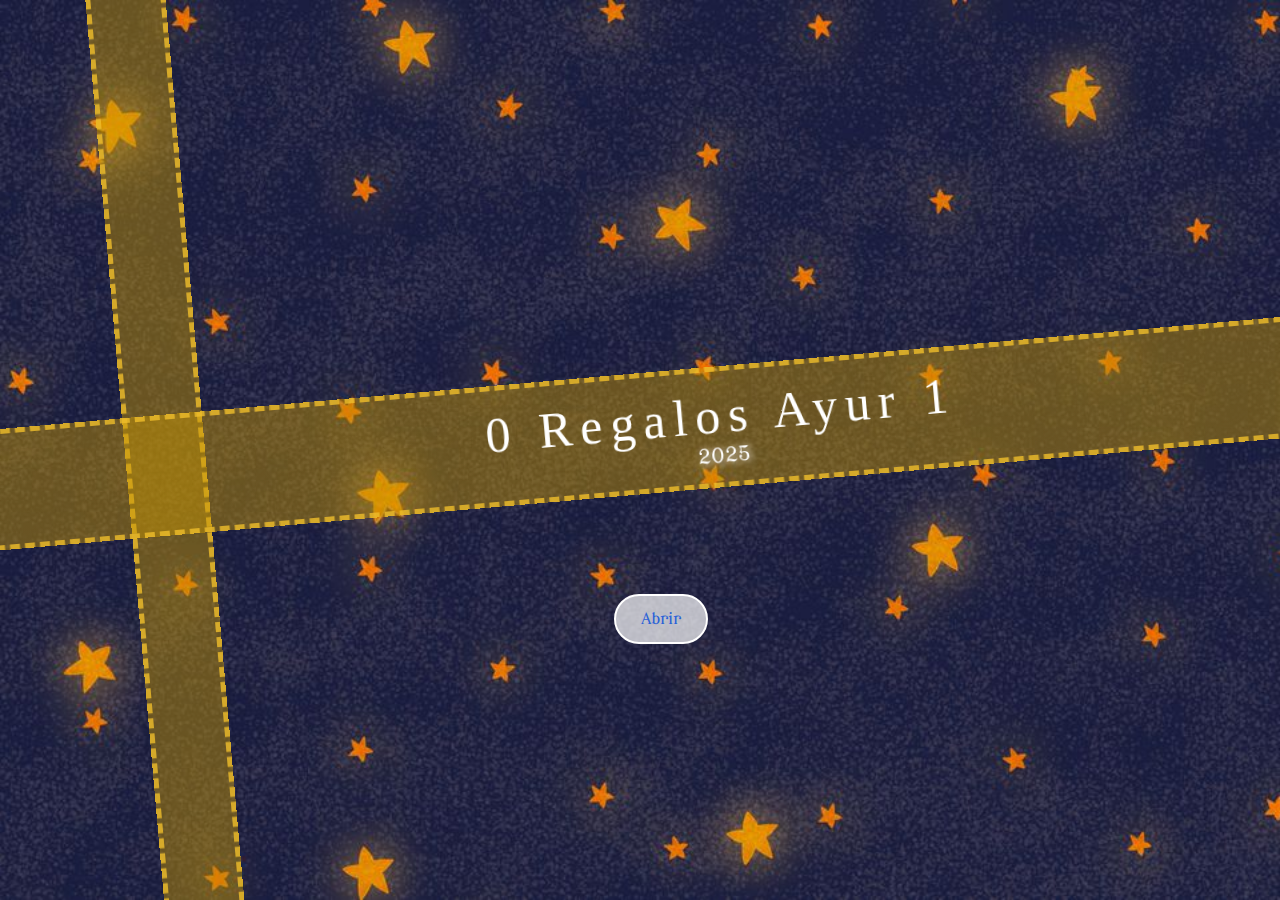
<file: index.html>
<!DOCTYPE html>
<html lang="es">

<head>
    <meta charset="UTF-8">
    <meta name="viewport" content="width=device-width, initial-scale=1.0">
    <title>Regalos Ayur 2025</title>
    <link rel="stylesheet" href="style.css">
</head>

<body>
    <div class="div2"></div>
    <div class="div1">
        <h2>0 Regalos Ayur 1</h2>
        <h3>2025</h3>
    </div>

    <a href="main.html" target="_blank">Abrir</a>

</body>

</html>
</file>
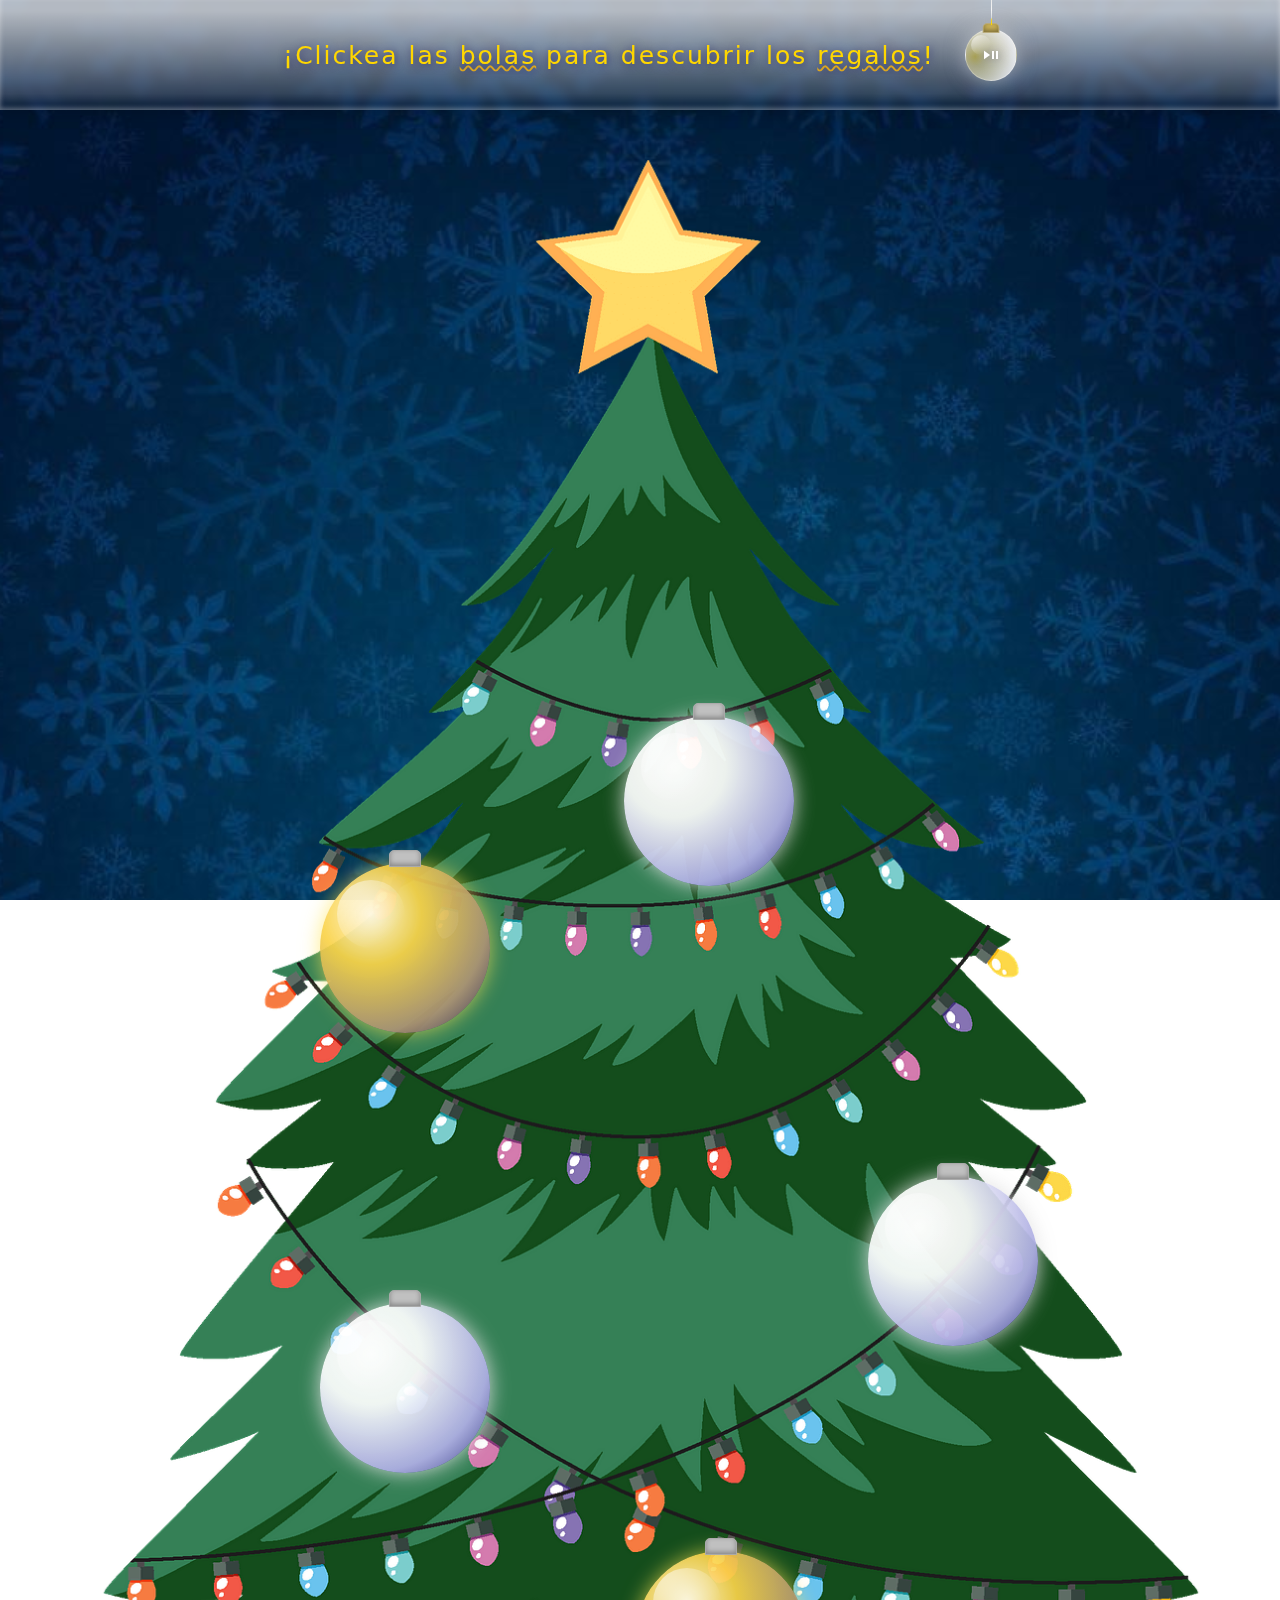
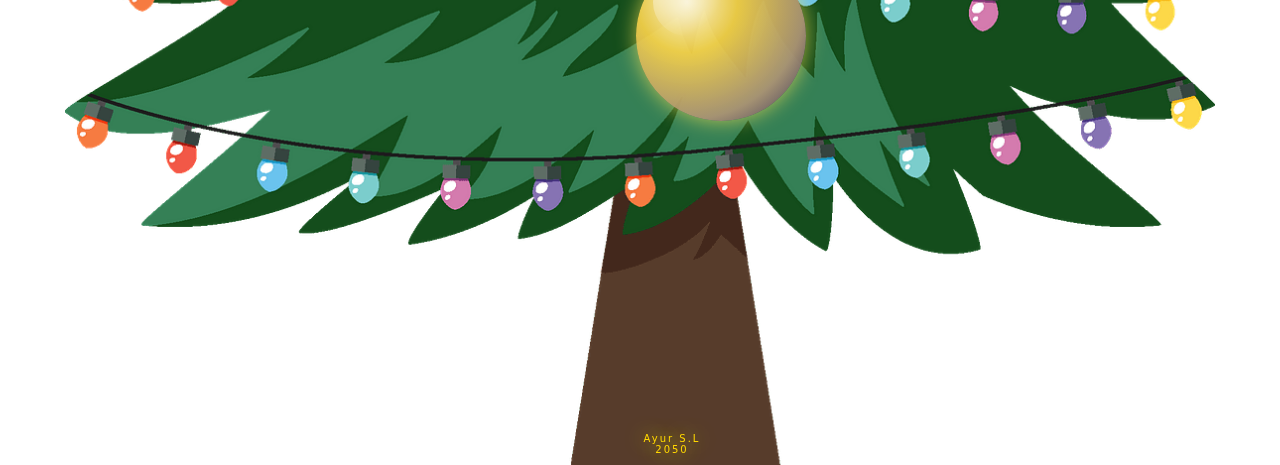
<file: main.html>
<!DOCTYPE html>
<html lang="en">

<head>
    <meta charset="UTF-8">
    <meta name="viewport" content="width=device-width, initial-scale=1.0">
    <title>Deseos</title>
    <link rel="stylesheet"
        href="https://fonts.googleapis.com/css2?family=Material+Symbols+Outlined:opsz,wght,FILL,GRAD@20..48,100..700,0..1,-50..200&icon_names=play_pause" />
    <link rel="stylesheet" href="main_style.css">
</head>

<body>
    <header>
        <p>¡Clickea las <span class="span1">bolas</span> para <span class="span2">descubrir</span> los <span
                class="span1">regalos</span>!</p>
        <button class="play-pause" id="btnMusic">
            <div class="ball" id="musicBall">
                <span class="material-symbols-outlined">play_pause</span>
                <div class="thread"></div>
                <div class="hook"></div>
                <div class="inner-shine"></div>
            </div>
        </button>
    </header>

    <div class="content">
        <img src="res/tree.png" alt="arbol" class="tree">
        <!-- BOLA 0 -->
        <div class="ball musicBall" id="ball0">
            <input type="checkbox" id="toggle-ball0" class="toggle-checkbox">

            <label for="toggle-ball0" class="click-area"></label>
            <div class="hook"></div>
            <div class="inner-shine"></div>
            <div class="message">Aprender a conducir</div>
        </div>
        <!------------------------------------------------------------ BOLA 1 -->
        <div class="ball" id="ball1">
            <input type="checkbox" id="toggle-ball1" class="toggle-checkbox">

            <label for="toggle-ball1" class="click-area"></label>

            <div class="hook"></div>
            <div class="inner-shine"></div>
            <div class="message">Familia feliz etc</div>
        </div>
        <!------------------------------------------------------------ BOLA 2 -->
        <div class="ball" id="ball2">
            <input type="checkbox" id="toggle-ball2" class="toggle-checkbox">

            <label for="toggle-ball2" class="click-area"></label>

            <div class="hook"></div>
            <div class="inner-shine"></div>
            <div class="message">Gatos fuertes y sanos</div>
        </div>
        <!------------------------------------------------------------ BOLA 3 -->
        <div class="ball" id="ball3">
            <input type="checkbox" id="toggle-ball3" class="toggle-checkbox">

            <label for="toggle-ball3" class="click-area"></label>

            <div class="hook"></div>
            <div class="inner-shine"></div>
            <div class="message">Que me toque la lotería (ya va tocando)</div>
        </div>
        <!------------------------------------------------------------ BOLA 4 -->
        <div class="ball" id="ball4">
            <input type="checkbox" id="toggle-ball4" class="toggle-checkbox">

            <label for="toggle-ball4" class="click-area"></label>

            <div class="hook"></div>
            <div class="inner-shine"></div>
            <div class="message">Nada más. Muchas gracias jojojo!</div>
        </div>
        <p class="autor">Ayur S.L 2050</p>
    </div>
    <audio src="res/cancion_main.mp3" id="song"></audio>
    <script src="scripts/script_main.js"></script>
</body>

</html>
</file>
<file: style.css>
@font-face {
    font-family: 'Modern Antiqua';
    src: url(fonts/Modern_Antiqua/ModernAntiqua-Regular.ttf);
    font-weight: normal;
    font-style: normal;
}

* {
    margin: 0;
    padding: 0;
    font-family: 'Modern Antiqua', serif;
    box-sizing: border-box;
}

body {
    background: url(res/background.jpg);
    background-repeat: no-repeat;
    background-position: top;
    background-size: cover;
    background-attachment: fixed;
}

body.opening{
    animation: zoom 3s 2s ease-out forwards;
}

@keyframes zoom {
    0%{
        background-size: 100%;
    }



    100%{
        background-size: 200%;
    }
}

.div1 {
    z-index: 2;
    position: fixed;
    top: 50%;
    right: -400px;
    width: 150%;
    padding: 15px 0;
    background: rgba(200, 150, 0, .45);
    display: block;
    justify-content: center;
    align-items: center;
    border: 5px dashed rgba(239, 190, 43, 0.8);
    transform: rotate(-5deg);
    transform-origin: top left;
    transition: transform 0.5s ease-out, opacity 0.5s ease-out;

    /* Shimmer effect */
    background: linear-gradient(130deg,
            rgba(200, 150, 0, 0.45) 45%,
            rgba(255, 224, 133, 0.45) 50%,
            rgba(200, 150, 0, 0.45) 55%);
    background-size: 200% 100%;
    animation: shimmer 10s infinite linear;
}

body.opening .div1 {
    animation: ribbonSlideOut 1.5s 1S ease-out forwards;
}

@keyframes ribbonSlideOut {
    0% {
        transform: rotate(-5deg) translateX(0);
        opacity: 1;
    }
    100% {
        transform: rotate(-5deg) translateX(-150%);
        opacity: 0;
    }
}

.div2 {
    z-index: 2;
    position: fixed;
    top: 50px;
    right: 150px;
    width: 150%;
    padding: 35px 100px;
    background: rgba(200, 150, 0, .45);
    display: flex;
    border: 5px dashed rgba(239, 190, 43, 0.8);
    transform: rotate(85deg);
    transform-origin: top center;
    transition: transform 0.5s ease-out, opacity 0.5s ease-out;
}

body.opening .div2 {
    animation: ribbonSlideOut2 2s ease-out forwards;
}

@keyframes ribbonSlideOut2 {

    /* El error estaba en que transladaba el eje Y en vez del X */
    0% {
        transform: rotate(85deg) translateX(0);
        opacity: 1;
    }
    100% {
        transform: rotate(85deg) translateX(-150%);
        opacity: 0;
    }
}

/* Shimmer del header */
@keyframes shimmer {
    0% {
        background-position: 200% 0;
    }

    100% {
        background-position: -200% 0;
    }
}

h2 {
    font-family: 'Merry Christmas Flake';
    text-align: center;
    color: white;
    background: transparent;
    font-size: 50px;
    letter-spacing: 8px;
    font-weight: 50;
}

h3 {
    text-align: center;
    color: white;
    background: transparent;
    font-size: 20px;
    font-weight: 200;
    text-shadow: 2px 1px 7px white;
}

a {
    background: rgba(255, 255, 255, .70);
    position: absolute;
    left: 48%;
    top: 66%;
    padding: 14px 25px;
    border-radius: 50px;
    text-align: center;
    text-decoration: none;
    display: inline-block;
    border: 2px solid white;
    transition: 450ms ease-in-out;
    animation: palpito 4s ease-in-out infinite;
}

body.opening a {
    animation: buttonDisappear 1s ease-out forwards;
}

@keyframes buttonDisappear {
    0% {
        opacity: 1;
        transform: scale(1);
    }
    50% {
        transform: scale(1.2);
    }
    100% {
        opacity: 0;
        transform: scale(0);
    }
}

a:link,
a:visited {
    color: rgb(43, 98, 215);
}

a:hover,
a:active {
    font-weight: bold;
    background-color: white;
}

@keyframes palpito {

    0%,
    100% {
        transform: scale(1);
        box-shadow: 1px 1px 20px white;
    }

    25%,
    75% {
        transform: scale(0.95);
        box-shadow: 1px 1px 45px white;
    }

    50% {
        transform: scale(1.05);
        box-shadow: 1px 1px 30px white;
    }
}
</file>
<file: main_style.css>
/* @keyframes contentReveal {
    0% {
        opacity: 0;
        transform: translateY(50px) scale(0.9);
    }
    100% {
        opacity: 1;
        transform: translateY(0) scale(1);
    }
} */

body {
    margin: 0;
    padding: 0;
    font-family: 'Modern antiqua', sans;
    background: url('res/main_background.jpg') no-repeat center center fixed;
    background-size: cover;
    /* animation: contentReveal 1s ease-out 0.8s backwards; */
}

.autor {
    font-size: 10px;
    position: absolute;
    bottom: 0;
    left: 52.5%;
    width: 60px;
    transform: translateX(-50%);
    text-shadow: 0 0 20px gold;
    text-align: center;
    writing-mode: horizontal-tb;
}

header {
    height: 90px;
    box-sizing: content-box;
    padding: 10px 30px;
    background: linear-gradient(to bottom, rgba(255, 255, 255, 0.7) 10%, rgba(255, 255, 255, 0.2) 85%, transparent);
    box-shadow: 0 4px 15px rgba(0, 0, 0, 0.2), inset 0 -2px 5px rgba(255, 255, 255, 0.4);
    backdrop-filter: blur(5px);
    -webkit-backdrop-filter: blur(5px);
    display: flex;
    justify-content: center;
    align-items: center;
}

p {
    color: gold;
    font-size: 25px;
    text-shadow: 1px 1px 8px rgb(50, 50, 112);
    letter-spacing: 2px;
}

.span1 {
    text-decoration: underline wavy goldenrod 1.5px;
}

.span2 {
    animation: switchColor 5s infinite ease-in-out;
}

.play-pause {
    margin-left: 50px;
    background: transparent;
    border: none;
    display: flex;
    align-items: center;
    justify-content: center;
    color: white;
    text-shadow: 1px 1px 8px rgba(50, 50, 112, .5);
}

#musicBall {
    width: 50px;
    height: 50px;
    display: flex;
    align-items: center;
    justify-content: center;
    background: radial-gradient(circle at 18% 53%, rgba(255, 215, 0, 0.4), rgba(255, 237, 138, 0.45) 20%, rgba(255, 255, 255, 0.8) 80%, rgba(255, 250, 225, 1));
    border-radius: 50%;
    position: absolute;
    border: 1px solid #ffffff44;
    cursor: pointer;
    box-shadow: 0 0 20px rgba(225, 225, 225, 0.5);
    transition: transform 0.3s ease, box-shadow 0.3s ease;
}

#musicBall .hook {
    width: 15px;
    height: 7.5px;
    background-color: rgb(204, 179, 89);
    border-radius: 5px 5px 0 0;
    position: absolute;
    top: -7px;
    left: 50%;
    transform: translateX(-50%);
    z-index: 10;
    box-shadow: 0 -2px 5px rgba(0, 0, 0, 0.4) inset;
    border: 1px solid #a3a3a377;
}

#musicBall .thread {
    position: absolute;
    top: -30px;
    left: 50%;
    height: 25px;
    width: 1.5px;
    background: linear-gradient(to bottom,
            #eaeaea 0%,
            #F5F5F5 40%,
            rgba(255, 255, 255, 0.5) 70%,
            rgba(255, 217, 0, 0.836) 80%,
            gold 100%);
    z-index: 15;
}

#musicBall:hover {
    transform: translateY(-2px) scale(1.05);
    box-shadow: 0 0 35px rgba(248, 199, 22, 0.75);
    text-shadow: 1px 1px 8px rgba(50, 50, 112, 1);
}


@keyframes switchColor {
    0% {
        color: #FFD700;
        text-shadow: 0 0 10px #FFD700,
            0 0 30px #FFD700;
    }

    25% {
        color: #ffed88;
        text-shadow: 0 0 8px rgb(255, 237, 136),
            0 0 20px rgba(255, 237, 136, 0.7);
    }

    50% {
        color: #FFFFFF;
        text-shadow: 0 0 8px #FFFFFF,
            0 0 20px #FFFFFF;
    }

    75% {
        color: #ffed88;
        text-shadow: 0 0 8px rgb(255, 237, 136),
            0 0 20px rgba(255, 237, 136, 0.7);
    }

    100% {
        color: #FFD700;
        text-shadow: 0 0 10px #FFD700,
            0 0 30px #FFD700;
    }
}

.content {
    display: flex;
    align-items: center;
    justify-content: center;
    min-height: 100vh;
    position: relative;
}

img {
    height: auto;
    width: 1150px;
    padding: 50px 35px 0 35px;
}

.ball {
    width: 170px;
    height: 170px;
    background: radial-gradient(circle at 30% 30%, rgba(255, 255, 255, 0.8), rgba(255, 255, 255, 0.2) 30%, rgba(100, 100, 200, 0.5) 70%, rgba(0, 0, 100, 0.8));
    border-radius: 50%;
    position: absolute;
    cursor: pointer;
    box-shadow: 0 0 20px rgba(0, 0, 0, 0.5);
    transition: transform 0.3s ease, box-shadow 0.3s ease;
}

.ball:hover {
    transform: translateY(-5px) scale(1.05);
    box-shadow: 0 0 30px rgba(0, 0, 0, 0.7);
}

.hook {
    width: 30px;
    height: 15px;
    background-color: silver;
    border-radius: 5px 5px 0 0;
    position: absolute;
    top: -13px;
    left: 50%;
    transform: translateX(-50%);
    z-index: 10;
    box-shadow: 0 -2px 5px rgba(0, 0, 0, 0.3) inset;
    border: 1px solid #aaa;
}

.inner-shine {
    width: 40%;
    height: 40%;
    background: radial-gradient(circle at top left, rgba(255, 255, 255, 0.7) 10%, transparent 80%);
    border-radius: 50%;
    position: absolute;
    top: 10%;
    left: 10%;
    opacity: 0.8;
}

.message {
    width: 150px;
    position: relative;
    overflow: hidden;
    text-wrap: pretty;
    padding: 5px 8px;
    top: 50%;
    left: 50%;
    transform: translate(-50%, -50%);
    font-size: 1.2em;
    text-align: center;
    opacity: 0;
    border-radius: 20px;
    transition: opacity 0.5s ease;
    pointer-events: none;
    z-index: 20;
}

.ball.clicked .message {
    opacity: 1;
    pointer-events: auto;
}

/* 1. Ocultar el checkbox original */
.toggle-checkbox {
    display: none;
}

/* 2. Estilo para el área clickeable (label) */
.click-area {
    position: absolute;
    top: 0;
    left: 0;
    width: 100%;
    height: 100%;
    border-radius: 50%;
    z-index: 15;
    cursor: pointer;
}

/* 3. Mostrar el mensaje cuando el checkbox está CHECKED */
/*
   Explicación: Cuando el checkbox (input.toggle-checkbox) está :checked,
   selecciona su HERMANO GENERAL (~) con la clase .message, y aplica los estilos.
*/
.toggle-checkbox:checked~.message {
    pointer-events: auto;
    z-index: 30;
    animation: mssg 3s ease-in-out normal;
}

@keyframes mssg {
    0% {
        opacity: 0.5;
    }

    25%,
    50%,
    75% {
        opacity: 1;
    }

    100% {
        opacity: 0;
    }
}

#ball0 {
    background-color: rgba(255, 255, 255, .9);
    box-shadow: 0 0 20px rgba(225, 225, 225, 0.9);

    right: 38%;
    top: 31%;
}

#ball0 .message,
#ball2 .message,
#ball3 .message {
    color: red;
    text-shadow: 1px 1px 8px gold;
}

#ball1 .message,
#ball4 .message {
    color: green;
    text-shadow: 1px 1px 8px white;
}

#ball1 {
    background-color: rgba(248, 199, 22, 0.9);
    box-shadow: 0 0 20px #ffe552aa;
    left: 25%;
    top: 38.5%;
}

#ball2 {
    background-color: rgba(255, 255, 255, .9);
    box-shadow: 0 0 20px rgba(225, 225, 225, 0.9);
    right: 18.9%;
    top: 54.5%;
}

#ball3 {
    background-color: rgba(255, 255, 255, .9);
    box-shadow: 0 0 20px rgba(225, 225, 225, 0.9);
    left: 25%;
    top: 61%;
}

#ball4 {
    background-color: rgba(248, 199, 22, 0.9);
    box-shadow: 0 0 20px #ffe552aa;
    right: 37%;
    top: 73.7%;
}
</file>
